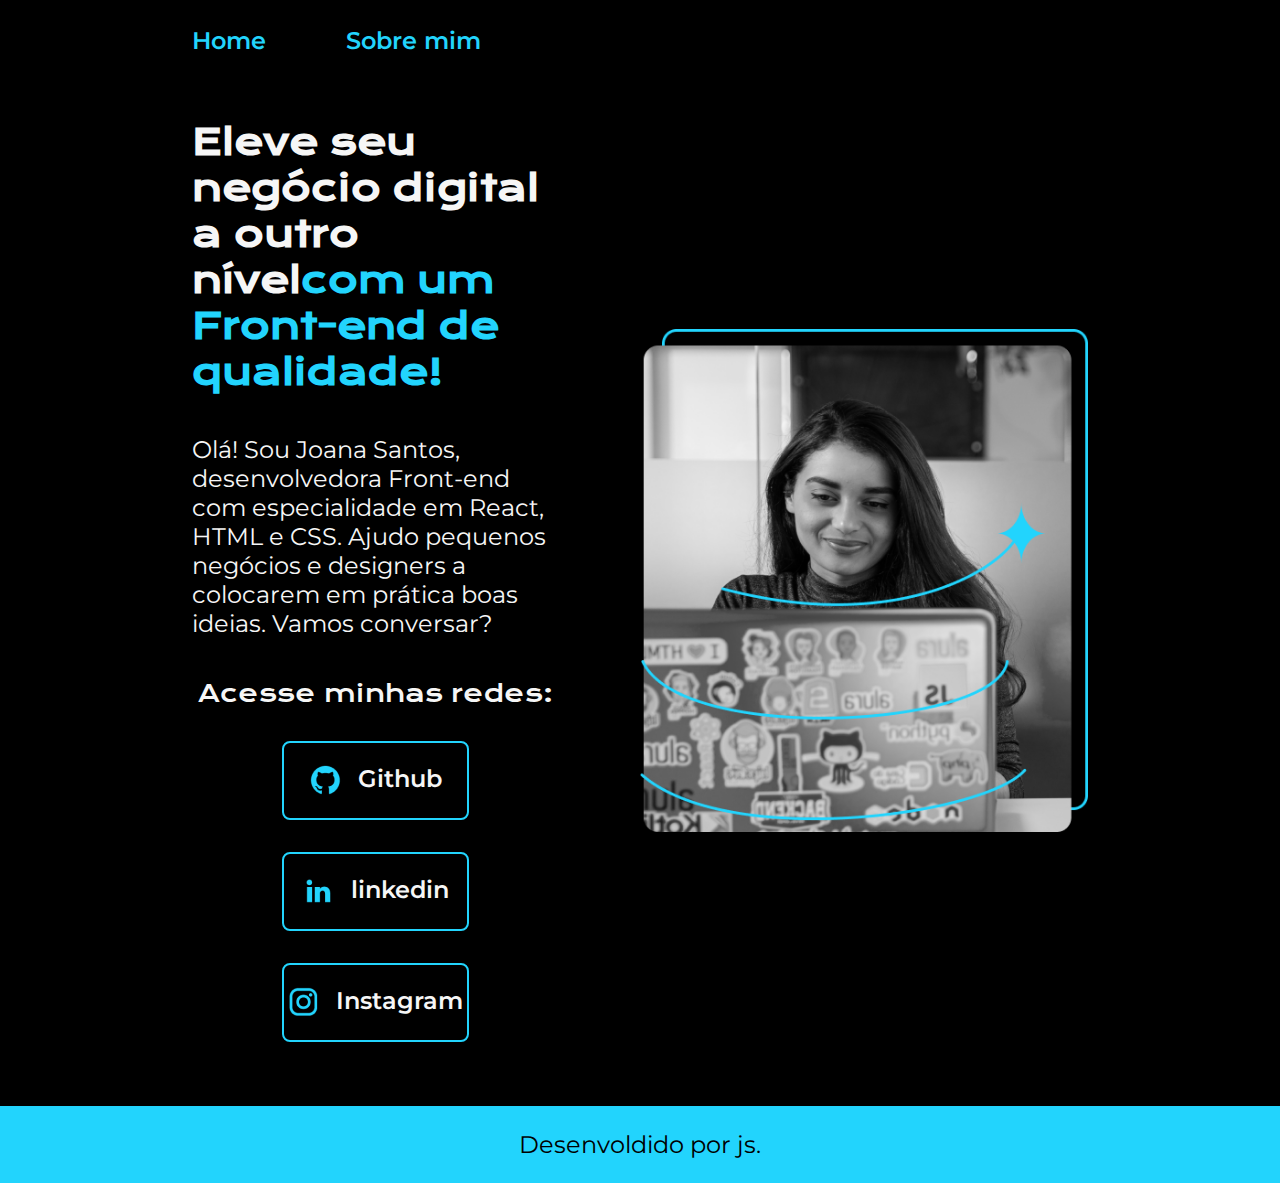
<file: index.html>
<!DOCTYPE html>
<html lang="pt-br">

<head>
    <meta charset="UTF-8">
    <meta http-equiv="X-UA-Compatible" content="IE=edge">
    <meta name="viewport" content="width=device-width, initial-scale=1.0">
    <title>Portifolio</title>
    <link rel="stylesheet" href="styles/style.css">
</head>

<body>
    <header class="cabecalho">
        <nav class="cabecalho__menu">
            <a class="cabecalho__menu__link" href="index.html">Home</a>
            <a class="cabecalho__menu__link" href="about.html">Sobre mim</a>

        </nav>
    </header>
    <main class="apresentacao">
        <section class="apresentacao__conteudo">
            <h1 class="apresentacao__conteudo__titulo">Eleve seu negócio digital a outro nível<strong 
            class="titulo-destaque">com um Front-end de qualidade!
            </strong></h1>
            <p class="apresentacao__conteudo__texto">Olá! Sou Joana Santos, desenvolvedora
            Front-end com especialidade em React, HTML e
            CSS. Ajudo pequenos negócios e designers a
            colocarem em prática boas ideias. Vamos
            conversar?</p>
            <div class="apresentacao__links">
                <h2 class="apresentacao__links__subtitulo">Acesse minhas redes:</h2>
                <a class="apresentacao__links__navegacao" href="https://github.com/jottamar">
                    <img src="assets/github.png" alt="logo com link github">
                    Github
                </a>
                <a class="apresentacao__links__navegacao" href="https://www.linkedin.com/in/jo%C3%A3odevjava/">
                    <img src="assets/linkedin.png" alt="logo com link linkedin">
                    linkedin
                </a>
                <a class="apresentacao__links__navegacao" href="https://www.instagram.com/jottamar_/">
                    <img src="assets/instagram.png" alt="logo com link instagram">
                    Instagram
                </a>
            </div>
        </section>
        <img class="apresentacao__imagem" src="assets/Imagem.png" alt="Foto da Joana Santos programando">
    </main>
    <footer class="rodape">
        <p>Desenvoldido por js.</p>
    </footer>
</body>

</html>
</file>
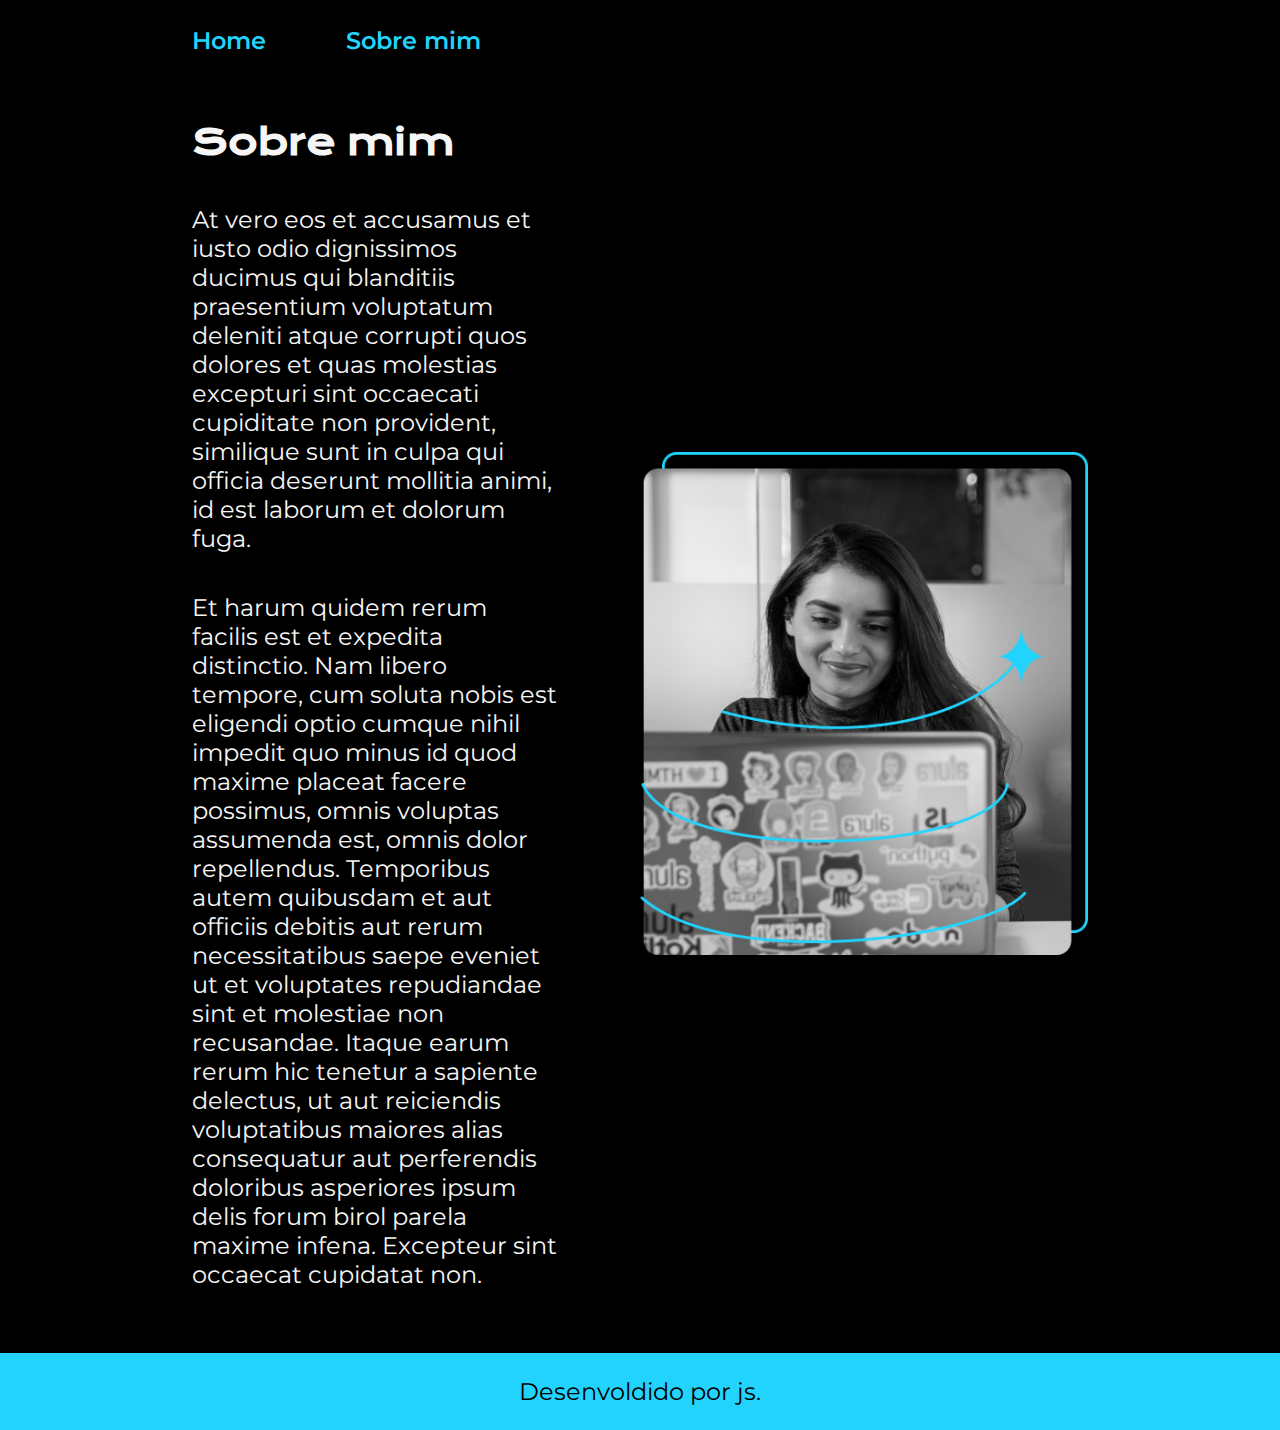
<file: about.html>
<!DOCTYPE html>
<html lang="pt-br">
<head>
    <meta charset="UTF-8">
    <meta name="viewport" content="width=device-width, initial-scale=1.0">
    <title>Sobre mim</title>
    <link rel="stylesheet" href="styles/style.css">
</head>
<body>
    <header class="cabecalho">
        <nav class="cabecalho__menu">
            <a class="cabecalho__menu__link" href="index.html">Home</a>
            <a class="cabecalho__menu__link" href="about.html">Sobre mim</a>
        </nav>
    </header>
    <main class="apresentacao">
        <section class="apresentacao__conteudo">
            <h1 class="apresentacao__conteudo__titulo">Sobre mim</h1>
            <p class="apresentacao__conteudo__texto">At vero eos et accusamus et iusto odio dignissimos ducimus qui blanditiis praesentium voluptatum deleniti atque corrupti quos dolores et quas molestias excepturi sint occaecati cupiditate non provident, similique sunt in culpa qui officia deserunt mollitia animi, id est laborum et dolorum fuga.</p>
            <p class="apresentacao__conteudo__texto">Et harum quidem rerum facilis est et expedita distinctio. Nam libero tempore, cum soluta nobis est eligendi optio cumque nihil impedit quo minus id quod maxime placeat facere possimus, omnis voluptas assumenda est, omnis dolor repellendus. Temporibus autem quibusdam et aut officiis debitis aut rerum necessitatibus saepe eveniet ut et voluptates repudiandae sint et molestiae non recusandae. Itaque earum rerum hic tenetur a sapiente delectus, ut aut reiciendis voluptatibus maiores alias consequatur aut perferendis doloribus asperiores ipsum delis forum birol parela maxime infena. Excepteur sint occaecat cupidatat non.</p>
        </section>
        <img class="apresentacao__imagem" src="assets/Imagem.png" alt="imagem da pessoa">
    </main>
    <footer class="rodape">
        <p>Desenvoldido por js.</p>
    </footer>
</html>
</file>
<file: styles/style.css>
@import url('https://fonts.googleapis.com/css2?family=Krona+One&family=Montserrat:wght@400;600&display=swap');

:root {
    --cor-primaria: #000000;
    --cor-secundaria: #f6f6f6;
    --cor-terciaria: #22d4fd;
    --cor-hover: #27272727;

    --fonte-primaria: 'Krona One', sans-serif;
    --fonte-secundaria: 'Montserrat', sans-serif;
}

*{
    margin: 0;
    padding: 0;
}

body{
    box-sizing: border-box;
    background-color: var(--cor-primaria);
    color: var(--cor-secundaria);
}

.cabecalho {
    padding: 2% 0% 0% 15%;
}

.cabecalho__menu {
    display: flex;
    gap: 80px;
}

.cabecalho__menu__link {
    font-family: var(--fonte-secundaria);
    font-size: 1.5rem;
    font-weight: 600;
    color: var(--cor-terciaria);
    text-decoration: none;
}

.apresentacao{
    padding: 5% 15%;
    display: flex;
    align-items: center;
    justify-content: space-between;
    gap: 82px;
}
.apresentacao__conteudo{
    width: 50%;
    display: flex;
    flex-direction: column;
    gap: 40px;
}

.apresentacao__conteudo__titulo{
    font-size: 2.25rem;
    font-family: var(--fonte-primaria);
}

.titulo-destaque{
    color: var(--cor-terciaria);
}

.apresentacao__conteudo__texto{
    font-size: 1.5rem;
    font-family: var(--fonte-secundaria);
}

.apresentacao__links{
    display: flex;
    flex-direction: column;
    justify-content: space-between;
    align-items: center;
    gap: 32px;
}

.apresentacao__links__subtitulo {
    font-family: var(--fonte-primaria);
    font-weight: 400;
    font-size: 1.5rem;
}

.apresentacao__links__navegacao{
    display: flex;
    justify-content: center;
    gap: 16px;
    border: 2px solid var(--cor-terciaria);
    width: 50%;
    text-align: center;
    border-radius: 8px;
    font-size: 1.5rem;
    font-weight: 600;
    padding: 21.5px 0;
    text-decoration: none;
    color: var(--cor-secundaria);
    font-family: var(--fonte-secundaria);
}

.apresentacao__imagem {
    width: 50%;
}

.apresentacao__links__link:hover {
    background-color: var(--cor-hover);
}

.rodape {
    padding: 24px;
    color: var(--cor-primaria);
    background-color: var(--cor-terciaria);
    text-align: center;
    font-family: var(--fonte-secundaria);
    font-size: 1.5rem;
    font-weight: 400;
}

@media (max-width: 1200px){
    .cabecalho{
        padding: 10%;

    }

    .cabecalho__menu{
        justify-content: center;
    }

    .apresentacao {
        flex-direction: column-reverse;
        padding: 5%;
    }

    .apresentacao__conteudo {
        width: auto;
    }
}
</file>
